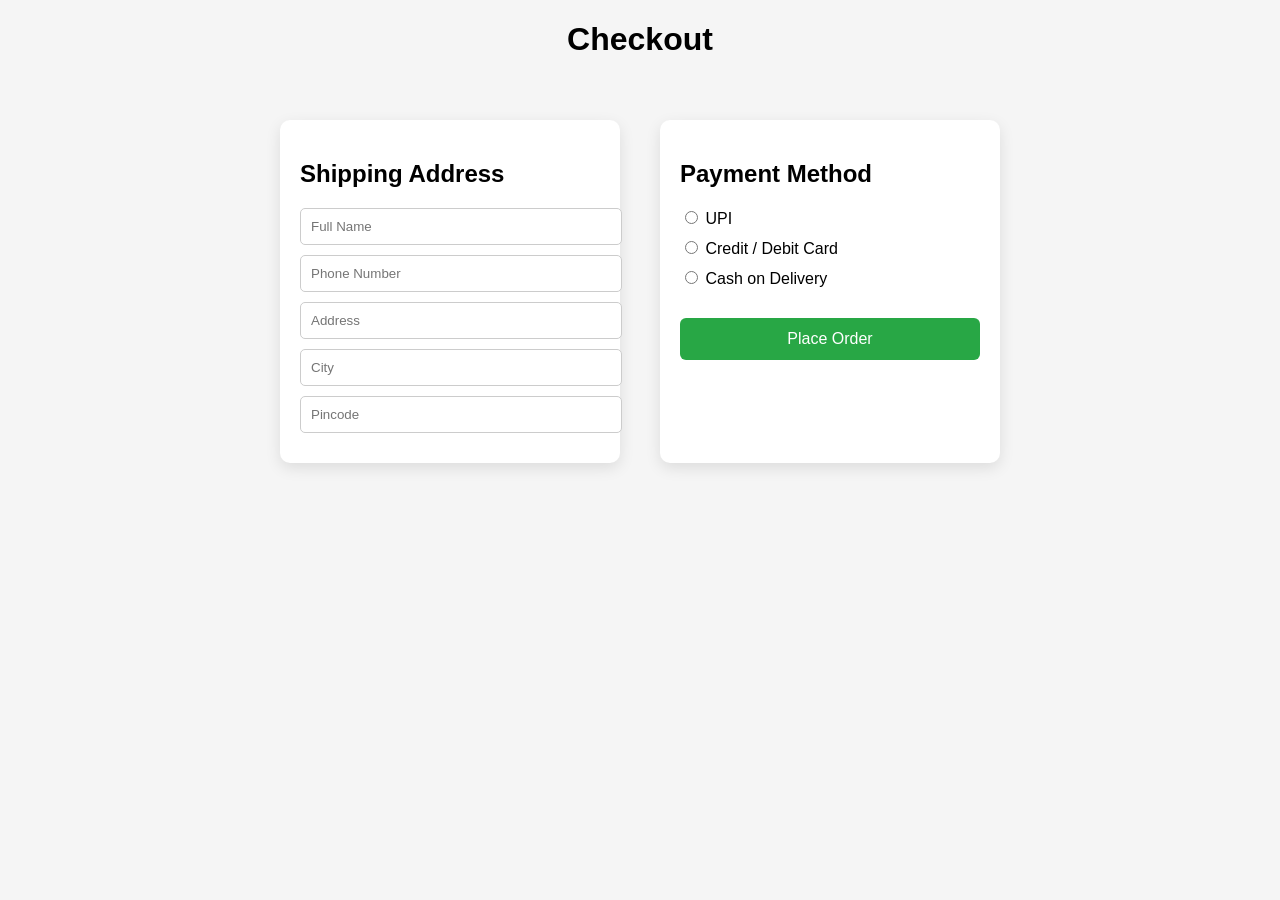
<file: checkout.html>
<!DOCTYPE html>
<html>

<head>

<title>Checkout</title>
<link rel="stylesheet" href="checkout.css">

</head>

<body>

<h1 style="text-align:center;">Checkout</h1>

<div class="checkout-container">

<!-- Address Section -->

<div class="address">

<h2>Shipping Address</h2>

<input type="text" placeholder="Full Name">
<input type="text" placeholder="Phone Number">
<input type="text" placeholder="Address">
<input type="text" placeholder="City">
<input type="text" placeholder="Pincode">

</div>

<!-- Payment Section -->

<div class="payment">

<h2>Payment Method</h2>

<label>
<input type="radio" name="payment"> UPI
</label>

<label>
<input type="radio" name="payment"> Credit / Debit Card
</label>

<label>
<input type="radio" name="payment"> Cash on Delivery
</label>

<button class="pay-btn" onclick="orderPlaced()">
Place Order
</button>

</div>

</div>
<script>

function orderPlaced(){

alert("Order placed successfully!");

localStorage.removeItem("cart");

window.location.href="index.html";

}

</script>
</body>

</html>
</file>
<file: checkout.css>
body{
font-family:Arial;
background:#f5f5f5;
}

.checkout-container{

display:flex;
justify-content:center;
gap:40px;

padding:40px;

}

.address,
.payment{

background:white;
padding:20px;

border-radius:10px;

width:300px;

box-shadow:0 5px 15px rgba(0,0,0,0.1);

}

.address input{

width:100%;
margin-bottom:10px;

padding:10px;

border:1px solid #ccc;
border-radius:5px;

}

.payment label{

display:block;
margin:10px 0;

}

.pay-btn{

margin-top:20px;

width:100%;

padding:12px;

background:#28a745;

color:white;

border:none;
border-radius:6px;

font-size:16px;
cursor:pointer;

}
</file>
